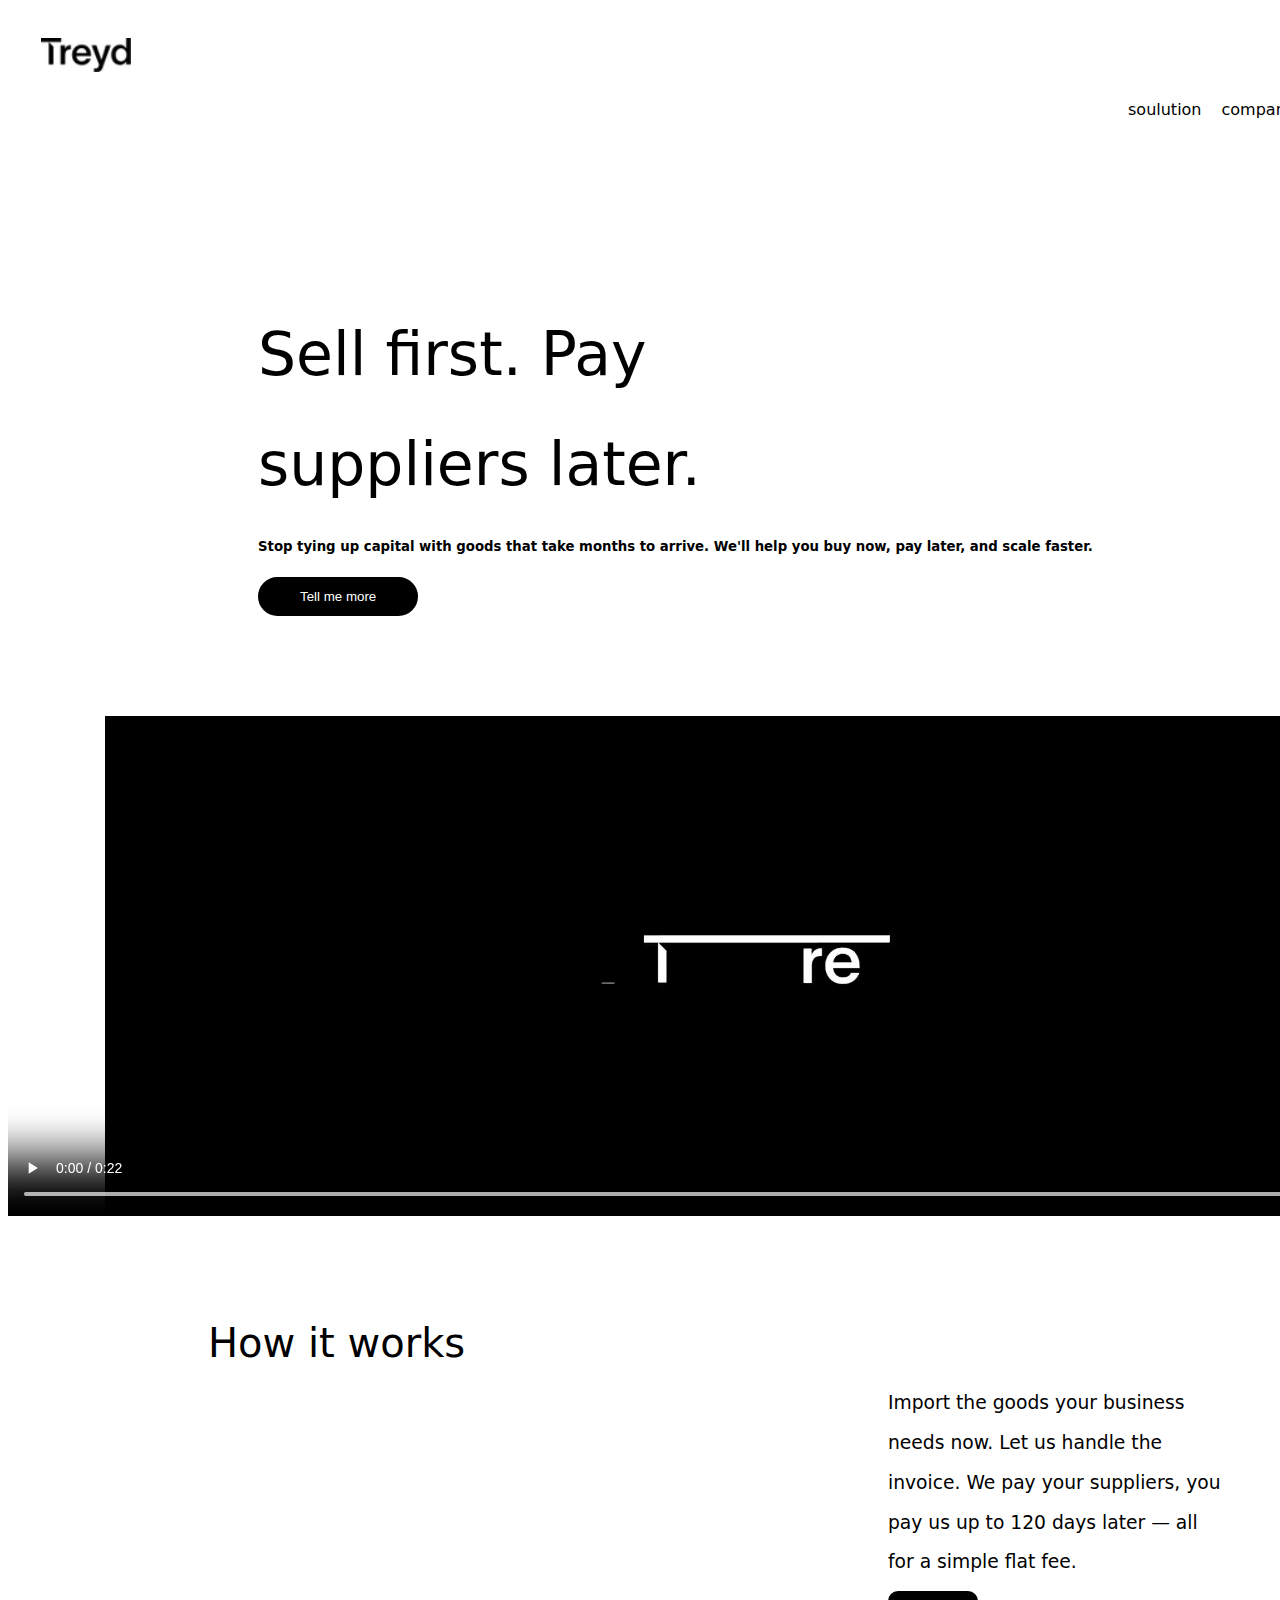
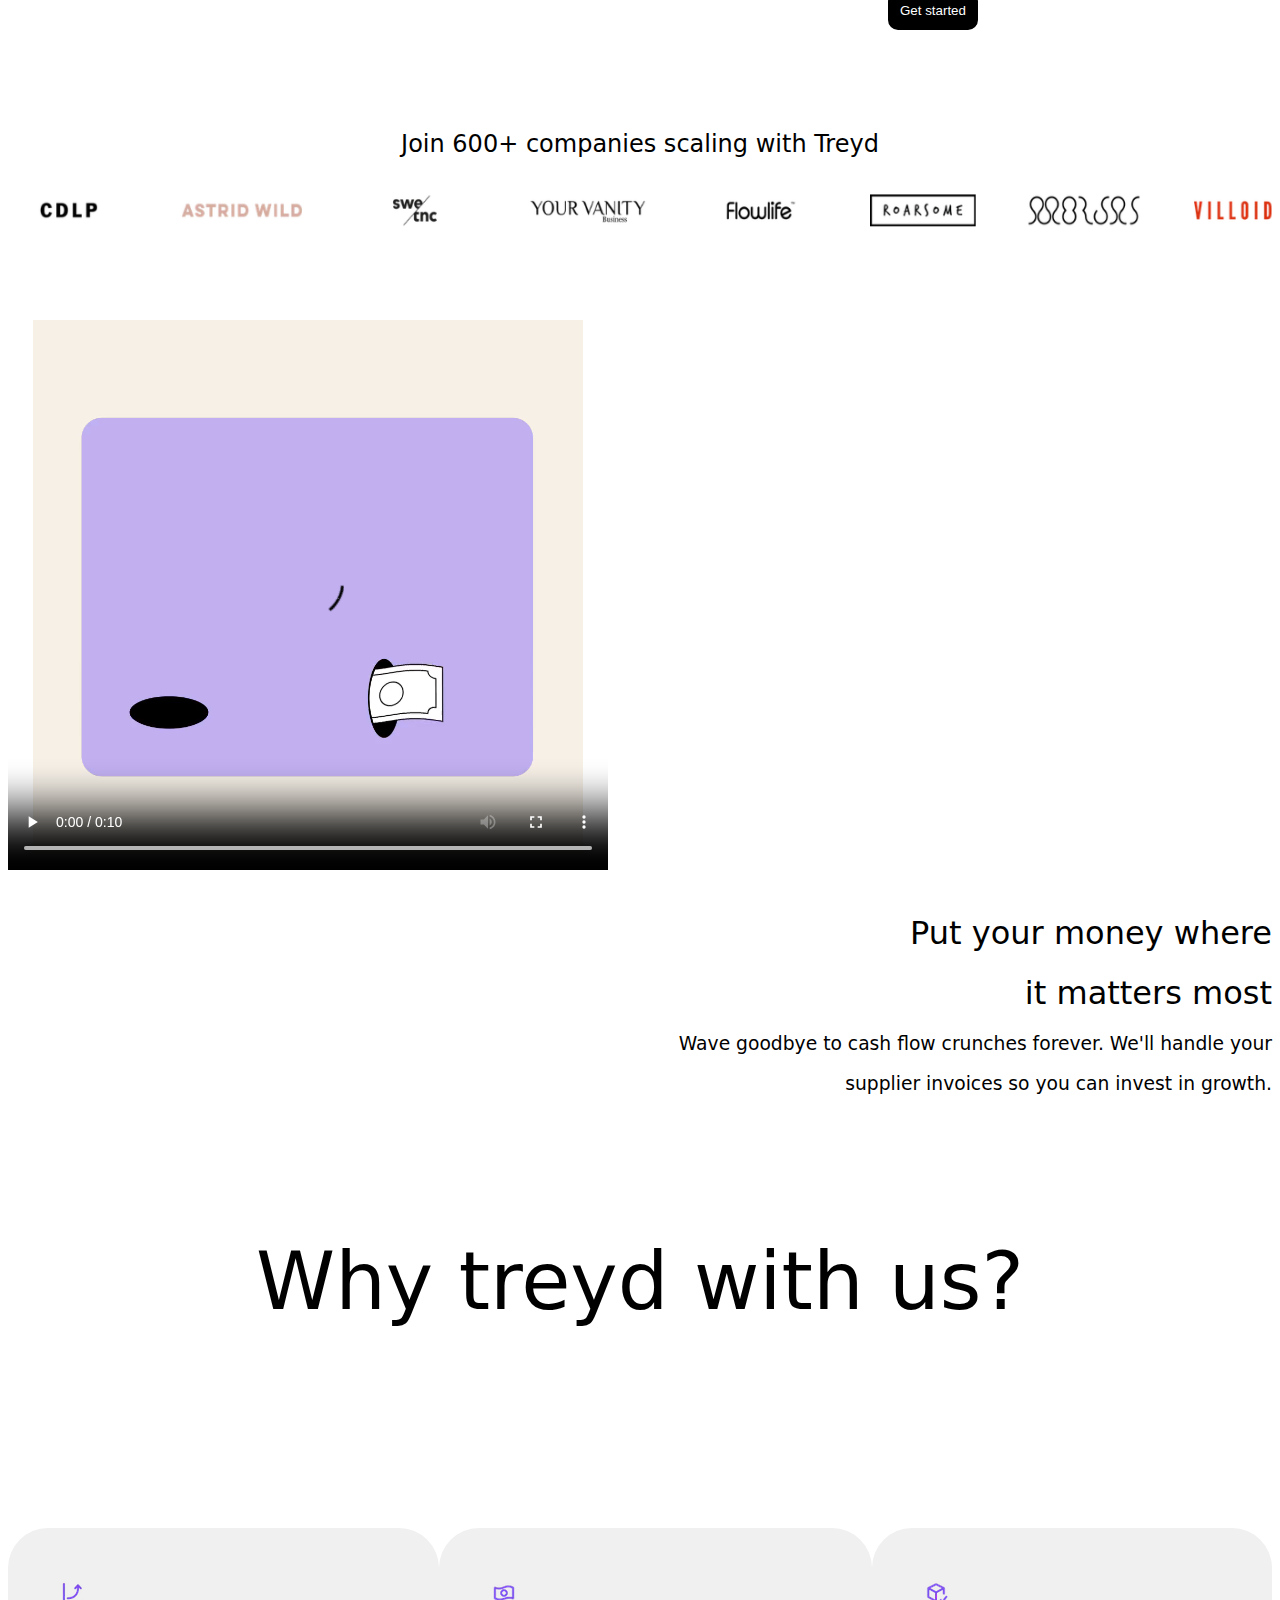
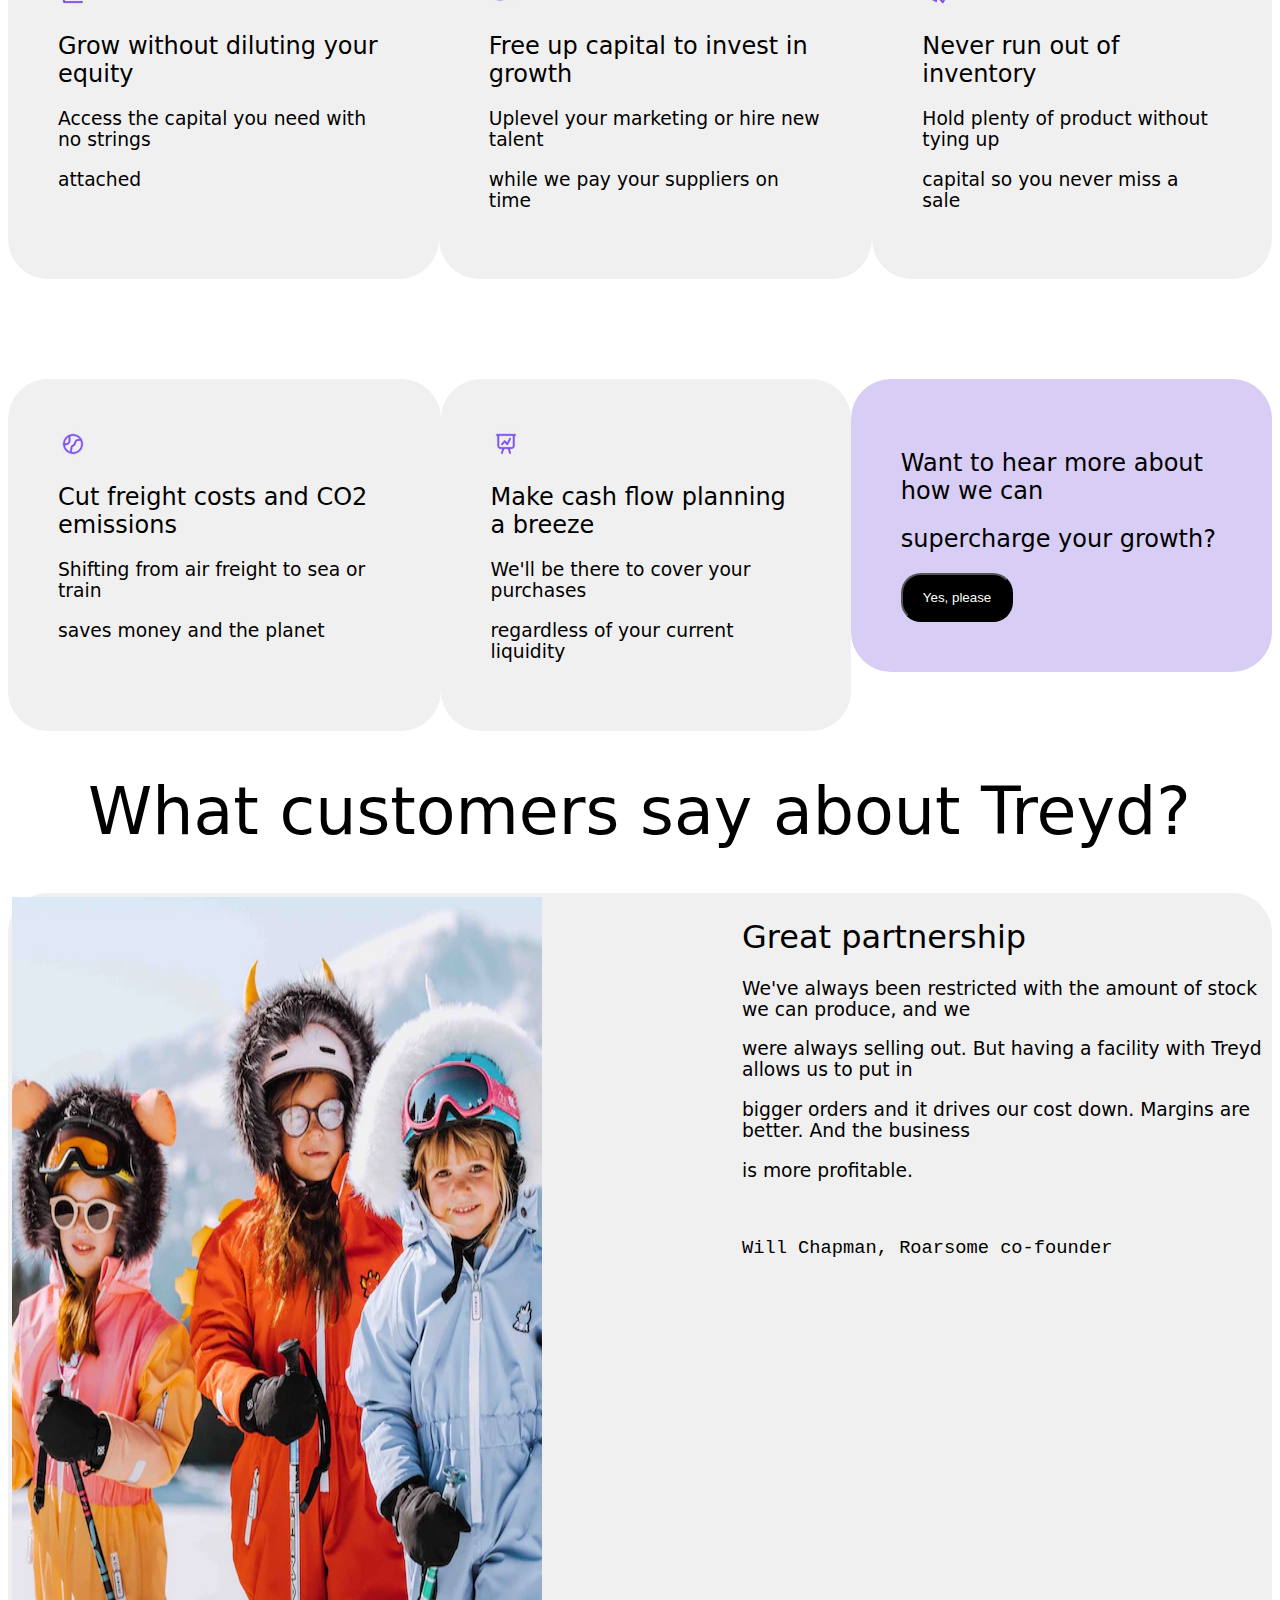
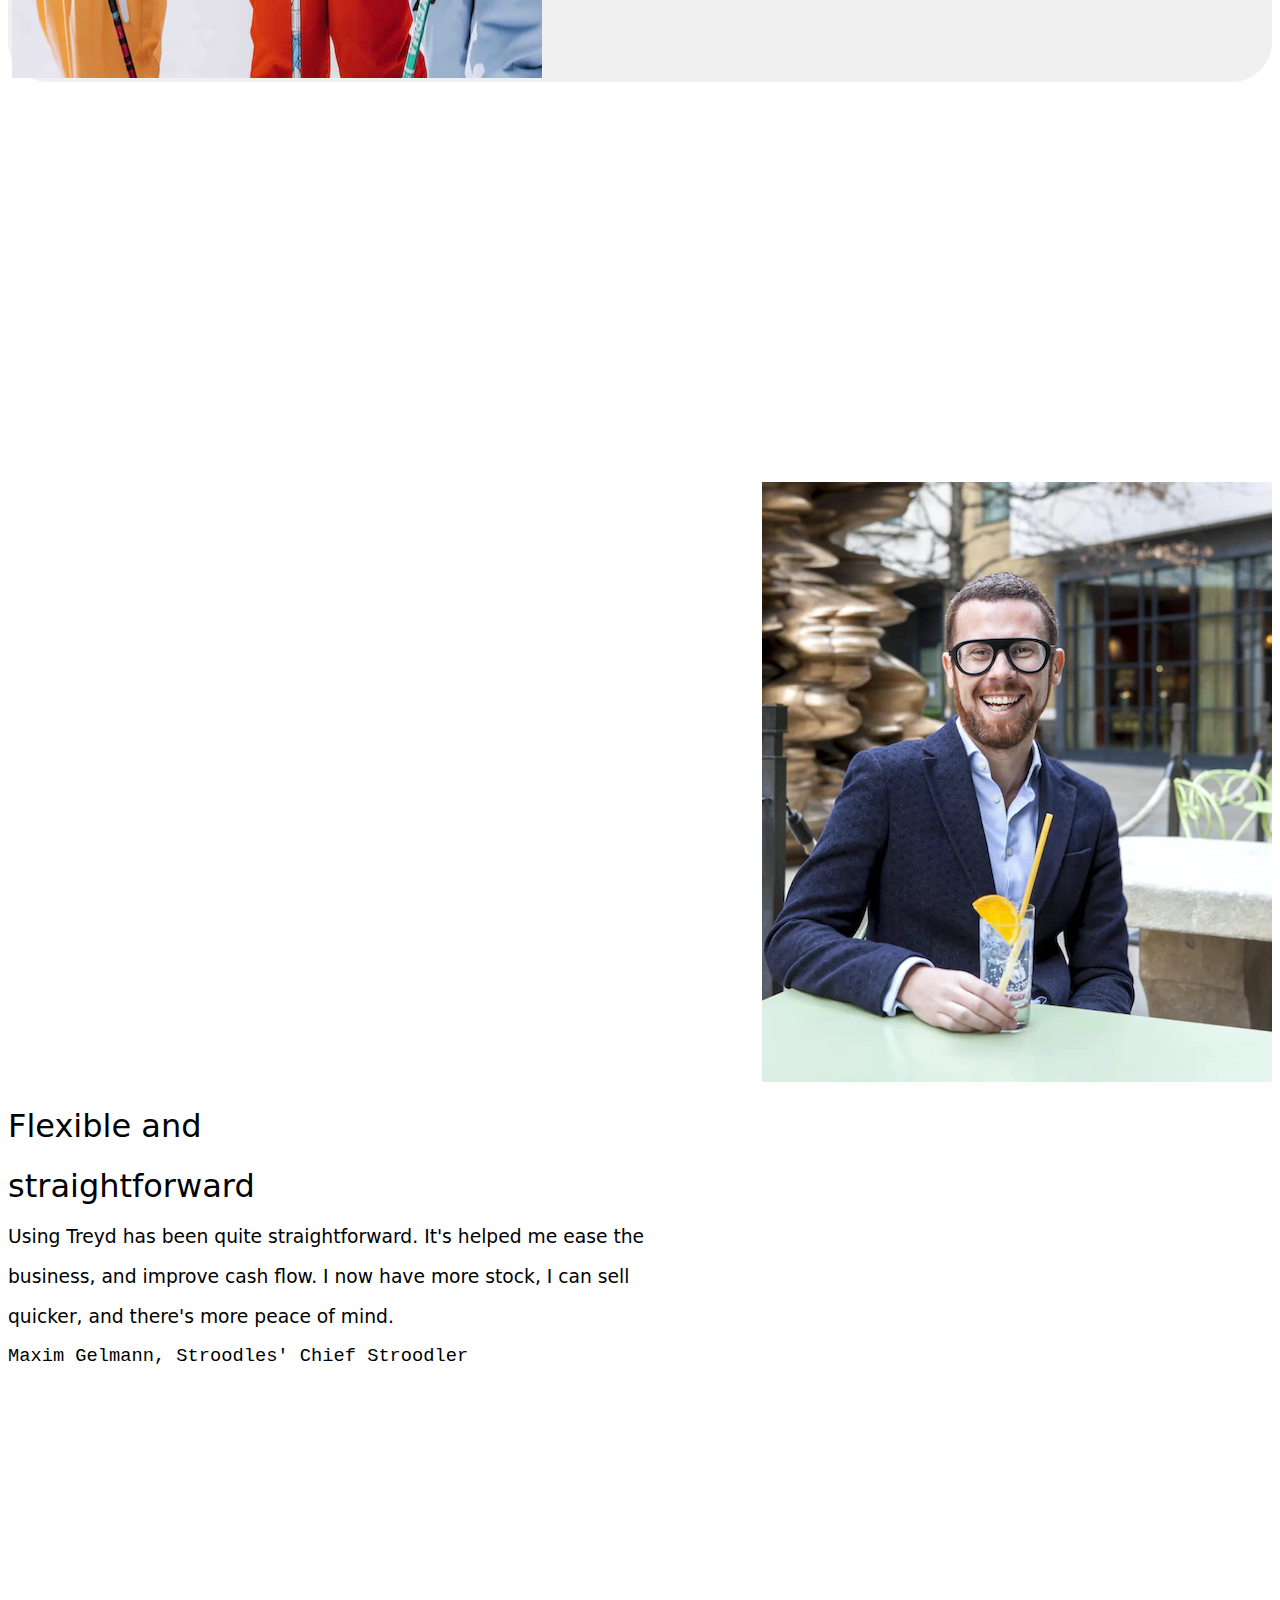
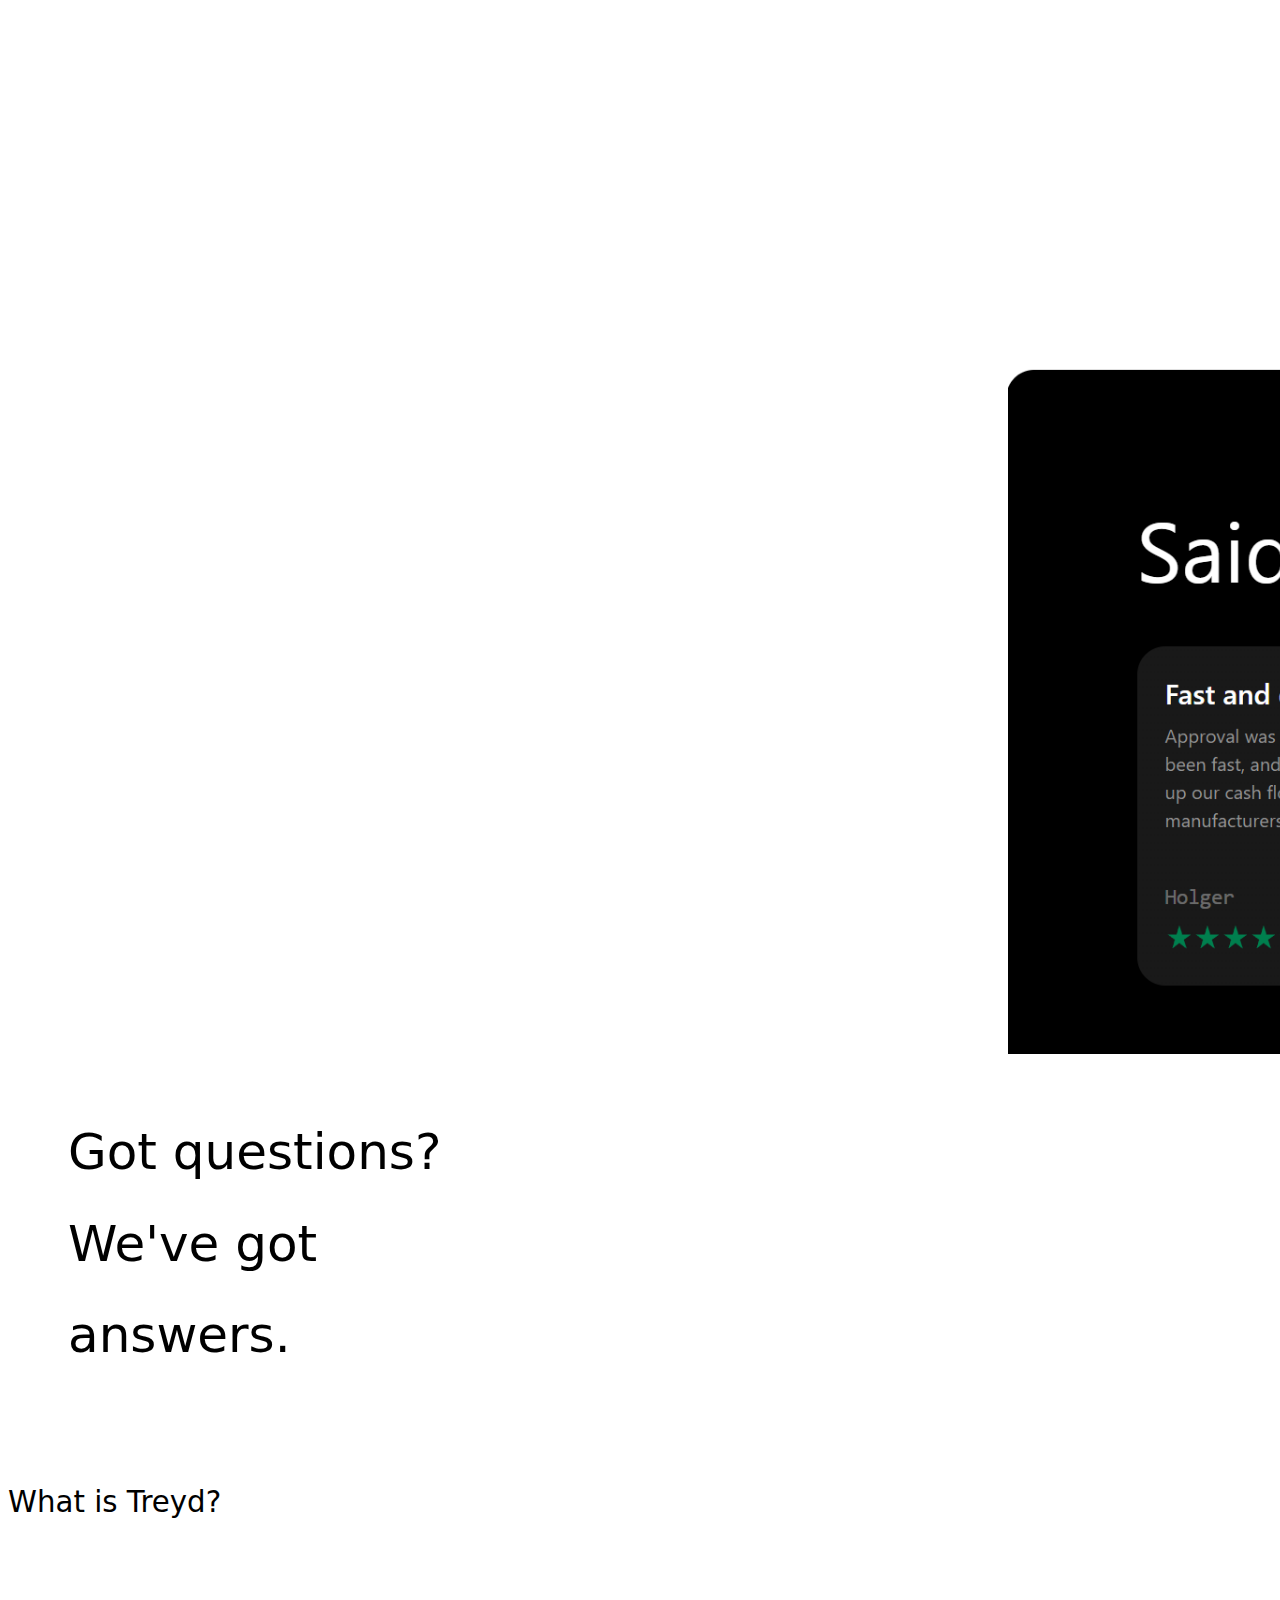
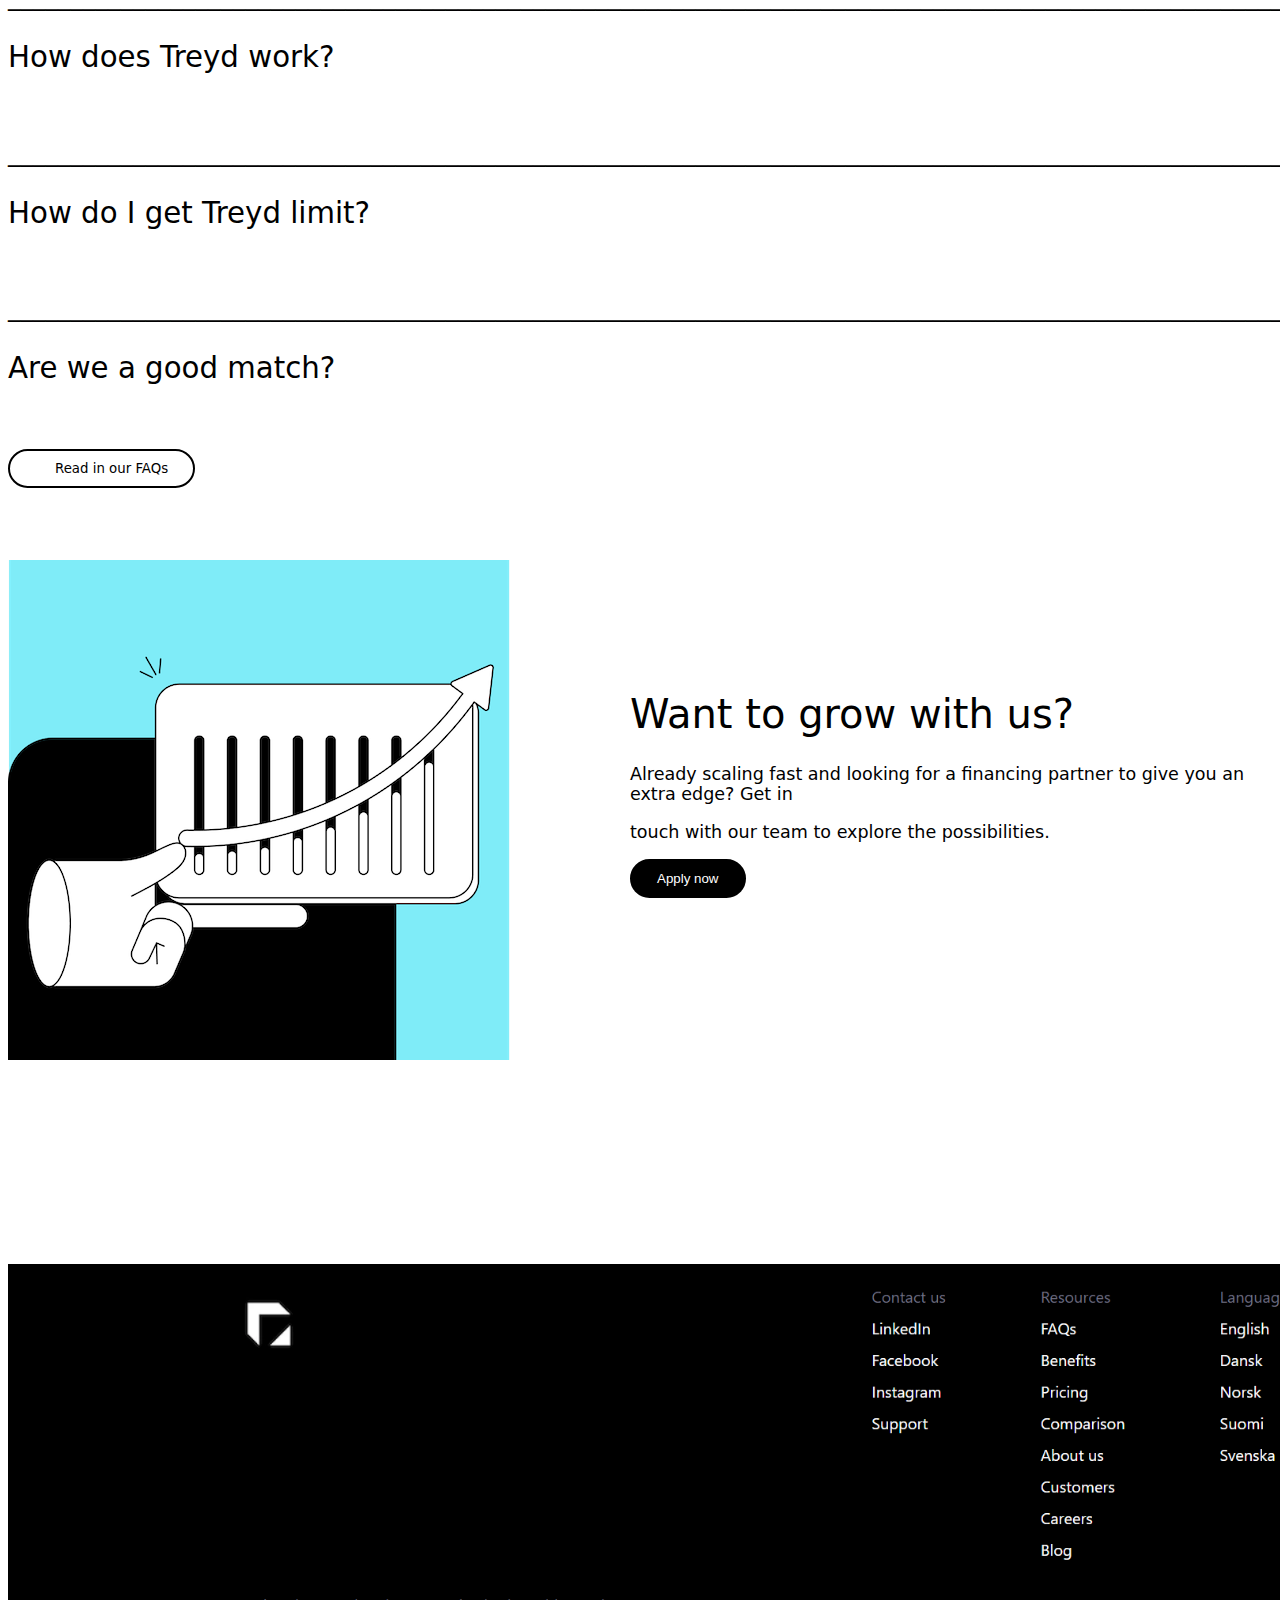
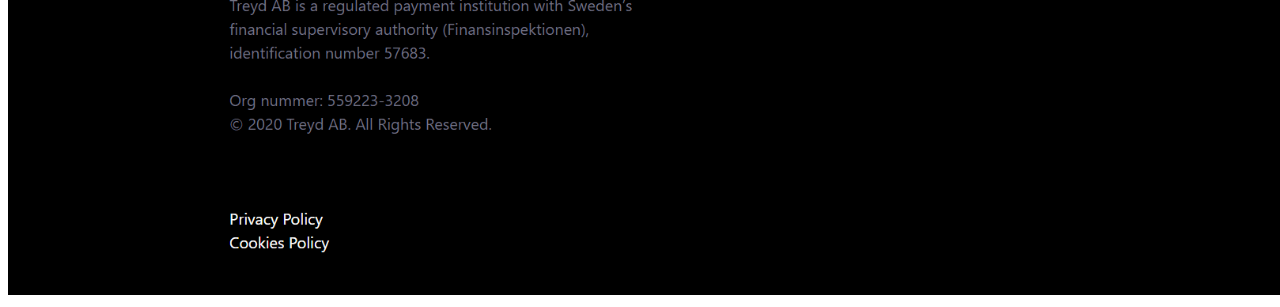
<file: index.html>
<!DOCTYPE html>
<html lang="en">
  <head>
    <meta charset="UTF-8" />
    <meta name="viewport" content="width=device-width, initial-scale=1.0" />
    <title>Document</title>
    <link rel="stylesheet" href="css/style.css" />
  </head>

  <body>
    <div
      style="
        font-family: ui-sans-serif, system-ui, -apple-system, BlinkMacSystemFont,
          Segoe UI, Roboto, Helvetica Neue, Arial, Noto Sans, sans-serif,
          Apple Color Emoji, Segoe UI Emoji, Segoe UI Symbol, Noto Color Emoji;
      "
    >
      <div class="nav-bar">
        <div><img src="img/Screenshot 2023-12-02 093352.png" alt="" /></div>
        <div class="links">
          <a href="">soulution</a>
          <a href="">company</a>
          <a href="">customers</a>
          <a href="">blog</a>
        </div>
      </div>
      <div style="margin-top: 200px" class="heading">
        <div class="main_word_heading">
          <h1>Sell first. Pay</h1>
          <h1>suppliers later.</h1>
        </div>

        <div>
          <h5>
            Stop tying up capital with goods that take months to arrive. We'll
            help you buy now, pay later, and scale faster.
          </h5>
        </div>
        <div><button class="button_heading">Tell me more</button></div>
      </div>
    </div>
    <div class="vid">
      <video width="1400px" height="500px" controls>
        <source src="video/1697028866-howitworks_en.mp4" />
      </video>
    </div>
    <div class="sec_part">
      <div class="main_word_sec_part">
        <h1>How it works</h1>
      </div>

      <div class="content_sec_part">
        <h3>Import the goods your business</h3>
        <h3>needs now. Let us handle the</h3>
        <h3>invoice. We pay your suppliers, you</h3>
        <h3>pay us up to 120 days later — all</h3>
        <h3>for a simple flat fee.</h3>
        <button class="btn1_content_sec_part">Get started</button>
      </div>

      <div class="joined_companies">
        <h2>Join 600+ companies scaling with Treyd</h2>
        <img
          style="width: 1400px"
          src="img/Screenshot 2023-12-02 121908.png"
          alt=""
        />
      </div>
      <br />
      <br />
      <br />
      <br />
      <div class="money">
        <div class="vid2">
          <video width="600px" height="550px" controls>
            <source src="video/1696490784-money-matters.mp4" />
          </video>
        </div>
        <div class="putting_money">
          <h1>Put your money where</h1>
          <h1>it matters most</h1>
          <h3>Wave goodbye to cash flow crunches forever. We'll handle your</h3>
          <h3>supplier invoices so you can invest in growth.</h3>
          <button class="btn3_putting_money">I'd like that</button>
        </div>
      </div>
      <h1 style="text-align: center; font-size: 80px; font-weight: 400">
        Why treyd with us?
      </h1>
      <div class="why_Treyd_with_us">
        <div
          style="
            background-color: rgb(241, 240, 240);
            border-radius: 40px;
            padding: 50px 50px;
          "
          class="first_block_why_treyd_with_us"
        >
          <div>
            <img src="img/1696495743-chart-increase.webp" alt="" />
          </div>

          <div>
            <h2>Grow without diluting your equity</h2>
            <h3>Access the capital you need with no strings</h3>
            <h3>attached</h3>
          </div>
        </div>
        <div
          style="
            background-color: rgb(241, 240, 240);
            border-radius: 40px;
            padding: 50px 50px;
          "
          class="sec_block_why_treyd_with_us>"
        >
          <div>
            <img src="img/1696511648-bank-note.webp" alt="" />
          </div>

          <div>
            <h2>Free up capital to invest in growth</h2>
            <h3>Uplevel your marketing or hire new talent</h3>
            <h3>while we pay your suppliers on time</h3>
          </div>
        </div>

        <div
          style="
            background-color: rgb(241, 240, 240);
            border-radius: 40px;
            padding: 50px 50px;
          "
          class="third_block_why_treyd_with_us"
        >
          <div><img src="img/1696511803-box-check.webp" alt="" /></div>

          <div>
            <h2>Never run out of inventory</h2>
            <h3>Hold plenty of product without tying up</h3>
            <h3>capital so you never miss a sale</h3>
          </div>
        </div>
      </div>

      <div class="part2_why_treyd_with_us">
        <div
          style="
            background-color: rgb(241, 240, 240);
            border-radius: 40px;
            padding: 50px 50px;
          "
          class="first_block_why_treyd_with_us_part2"
        >
          <div><img src="img/1696511819-world.webp" alt="" /></div>

          <div>
            <h2>Cut freight costs and CO2 emissions</h2>
            <h3>Shifting from air freight to sea or train</h3>
            <h3>saves money and the planet</h3>
          </div>
        </div>

        <div
          style="
            background-color: rgb(241, 240, 240);
            border-radius: 40px;
            padding: 50px 50px;
          "
          class="sec_block_why_treyd_with_us_part2"
        >
          <div><img src="img/1696511837-presentation.webp" alt="" /></div>

          <div>
            <h2>Make cash flow planning a breeze</h2>
            <h3>We'll be there to cover your purchases</h3>
            <h3>regardless of your current liquidity</h3>
          </div>
        </div>

        <div>
          <div
            style="
              background-color: rgb(216, 205, 244);
              padding: 50px 50px;
              border-radius: 40px;
            "
            class="third_block_why_treyd_with_us_part2"
          >
            <div>
              <h2>Want to hear more about how we can</h2>
              <h2>supercharge your growth?</h2>
            </div>

            <div>
              <button
                style="
                  background-color: black;
                  color: white;
                  padding: 15px 20px;
                  border-radius: 20px;
                "
              >
                Yes, please
              </button>
            </div>
          </div>
        </div>
      </div>

      <div style="margin-left: 80px">
        <h1 style="font-weight: 400; font-size: 65px">
          What customers say about Treyd?
        </h1>
      </div>

      <div class="part4_customer's_opinion">
        <div
          style="background-color: rgb(241, 240, 240); border-radius: 40px"
          class="opinion1"
        >
          <img src="img/1694075767-roarsome_cropped.webp" alt="" />

          <div class="text_opinion1" style="margin-bottom: 400px">
            <h1>Great partnership</h1>
            <h3>
              We've always been restricted with the amount of stock we can
              produce, and we
            </h3>
            <h3>
              were always selling out. But having a facility with Treyd allows
              us to put in
            </h3>
            <h3>
              bigger orders and it drives our cost down. Margins are better. And
              the business
            </h3>
            <h3>is more profitable.</h3>
            <br />
            <h3 style="font-family: 'Courier New', Courier, monospace">
              Will Chapman, Roarsome co-founder
            </h3>
          </div>
        </div>

        <div style="margin-top: 400px" class="opinion2">
          <div style="text-align: right">
            <img src="img/1690219206-stroodles_maxim.webp" alt="" />
          </div>

          <div style="margin-bottom: 600px">
            <h1>Flexible and</h1>
            <h1>straightforward</h1>
            <h3>
              Using Treyd has been quite straightforward. It's helped me ease
              the
            </h3>
            <h3>
              business, and improve cash flow. I now have more stock, I can sell
            </h3>
            <h3>quicker, and there's more peace of mind.</h3>
            <h3 style="font-family: 'Courier New', Courier, monospace">
              Maxim Gelmann, Stroodles' Chief Stroodler
            </h3>
          </div>
        </div>
      </div>
    </div>

    <div class="ratings">
      <img
        style="width: 1500px; margin-left: 1000px"
        src="img/Screenshot 2023-12-02 201817.png"
        alt=""
      />
    </div>

    <br />
    <br />
    <div class="info">
      <div style="margin-left: 60px" class="main_info">
        <h1>Got questions?</h1>
        <h1>We've got</h1>
        <h1>answers.</h1>
      </div>
      <br />
      <br />
      <div>
        <h3>
          What is Treyd?
          <a style="margin-left: 1300px" href="what_is_Treyd.html">+</a>
        </h3>
        <p>
          ______________________________________________________________________________________________________________________________________
        </p>
        <h3>
          How does Treyd work?
          <a style="margin-left: 1300px" href="How_does_Treyd_work.html">+</a>
        </h3>
        <p>
          ______________________________________________________________________________________________________________________________________
        </p>
        <h3>
          How do I get Treyd limit?
          <a style="margin-left: 1300px" href="How_do_I_get_Treyd_limit.html"
            >+</a
          >
        </h3>
        <p>
          ______________________________________________________________________________________________________________________________________
        </p>
        <h3>
          Are we a good match?
          <a style="margin-left: 1300px" href="Are _we_a_good_match.html">+</a>
        </h3>
        <button class="Meow_FAQs">
          <a href="Meow_FAQs.html">Read in our FAQs</a>
        </button>
      </div>
    </div>
    <br />
    <br />
    <br />
    <br />

    <div class="finsh">
      <div class="final_div">
        <img src="img/1696585697-growth-blue.png" alt="" />
      </div>

      <div style="margin-top: 105px" class="final_word">
        <h1>Want to grow with us?</h1>
        <div class="final_word2">
          <h3>
            Already scaling fast and looking for a financing partner to give you
            an extra edge? Get in
          </h3>
          <h3>touch with our team to explore the possibilities.</h3>
        </div>
        <button class="btn_final_div">Apply now</button>
      </div>
    </div>

    <div style="text-align: center; margin-top: 200px" class="final">
      <img style="width: 1500px" src="img/final.png" alt="" />
    </div>
  </body>
</html>
</file>
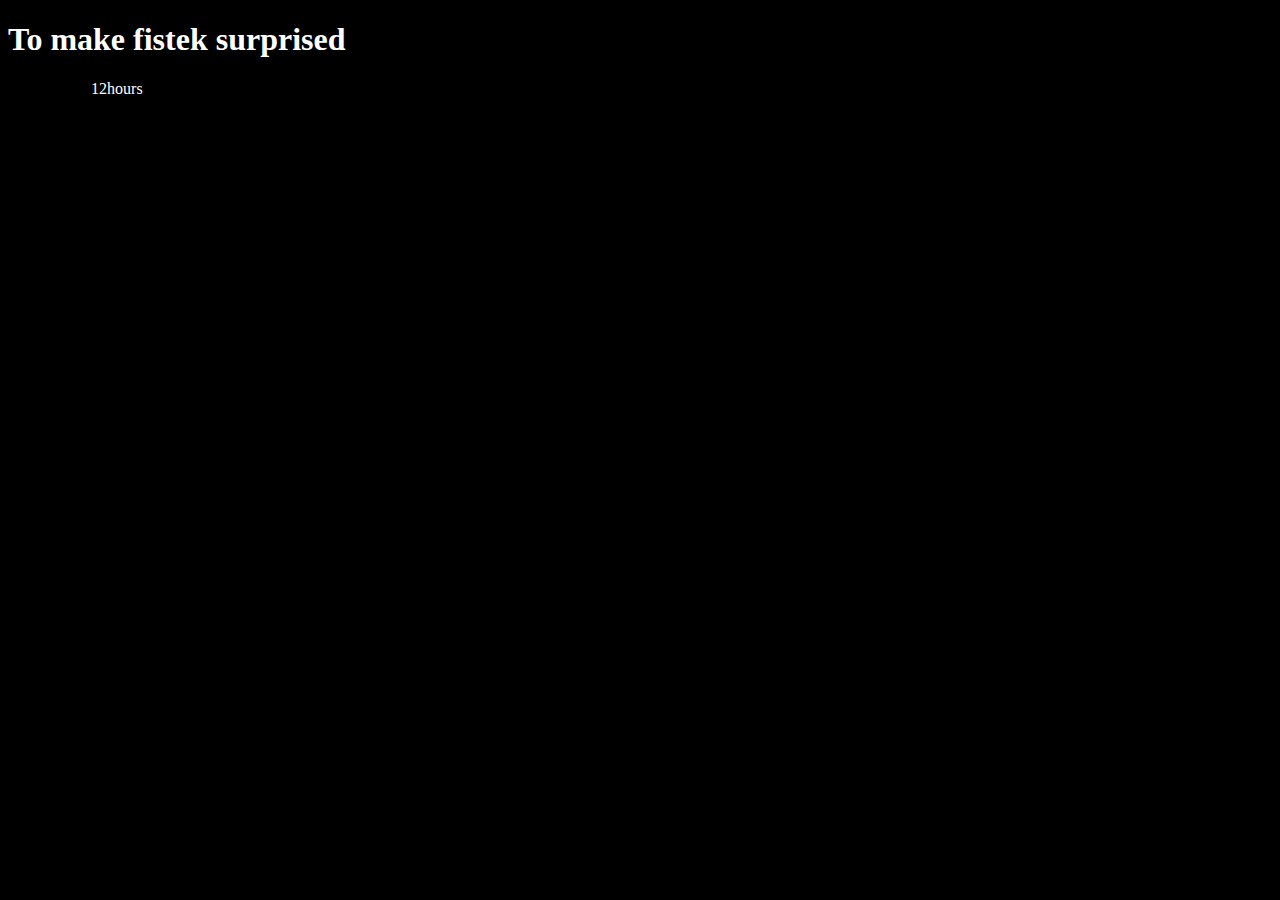
<file: Are _we_a_good_match.html>
<!DOCTYPE html>
<html lang="en">
<head>
    <meta charset="UTF-8">
    <meta name="viewport" content="width=device-width, initial-scale=1.0">
    <title>Document</title>
</head>
<body style="background-color: black;">
    <div>
<div><h1 style="color: white;">To make fistek surprised</h1></div>
<div style="font-weight: 400;">
<p>i worked for <span style="color: white;">12hours</span>to make this website I will be a very good programer</p>
<p>I changed the wrong that I maked I got 4/10 in programmer test but I learnet from my mistakes and I understood the things that I was bad on it</p>
<p>Now MR.Mohey sees me a genuis!!!!!!!!!!!!!!!!!!!!!!!</p>
</div>



    </div>



</body>
</html>
</file>
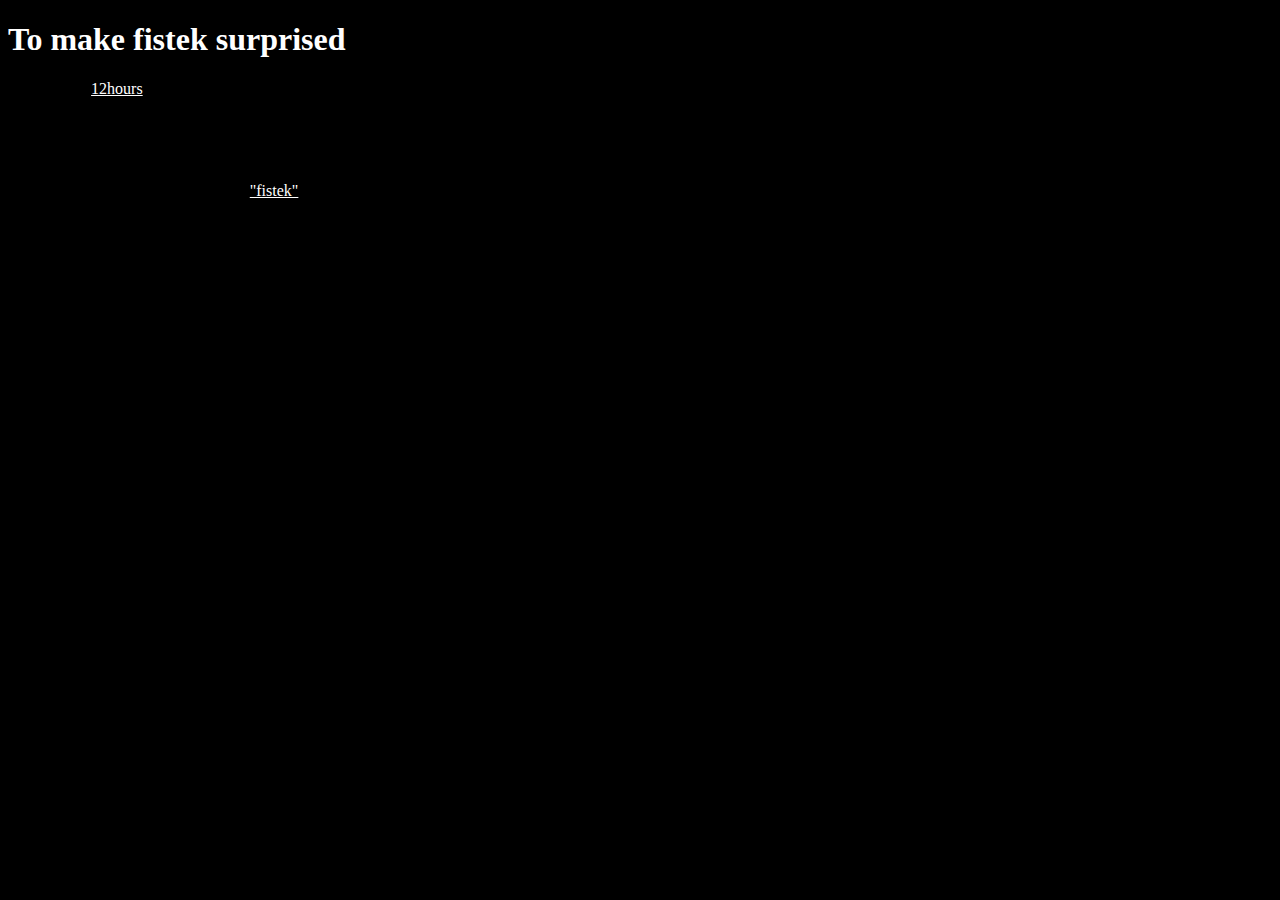
<file: How_do_I_get_Treyd_limit.html>
<!DOCTYPE html>
<html lang="en">
<head>
    <meta charset="UTF-8">
    <meta name="viewport" content="width=device-width, initial-scale=1.0">
    <title>Document</title>
</head>
<body style="background-color: black;">
    <div>
<div><h1 style="color: white;">To make fistek surprised</h1></div>
<div style="font-weight: 400;">
<p>i worked for <span style="color: white;text-decoration: underline;">12hours</span>to make this website I will be a very good programer</p>
<p>I changed the wrong that I maked I got 4/10 in programmer test but I learnet from my mistakes and I understood the things that I was bad on it</p>
<p>Now MR.Mohey sees me a genuis!!!!!!!!!!!!!!!!!!!!!!! </p><p>and this is my message for you khalo <span style="color: white;text-decoration: underline;">"fistek"</span></p>
</div>



    </div>



</body>
</html>
</file>
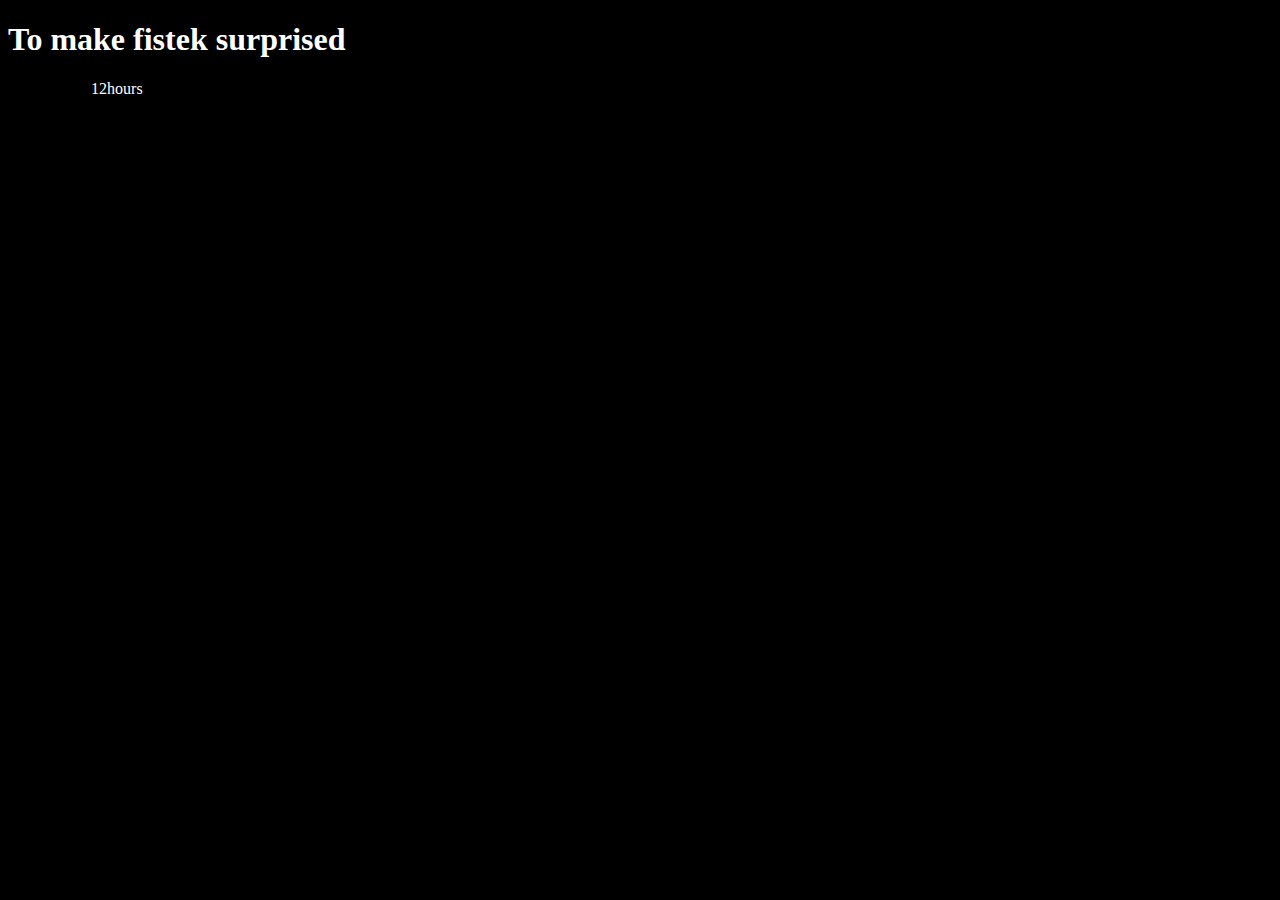
<file: How_does_Treyd_work.html>
<!DOCTYPE html>
<html lang="en">
<head>
    <meta charset="UTF-8">
    <meta name="viewport" content="width=device-width, initial-scale=1.0">
    <title>Document</title>
</head>
<body style="background-color: black;">
    <div>
<div><h1 style="color: white;">To make fistek surprised</h1></div>
<div style="font-weight: 400;">
<p>i worked for <span style="color: white;">12hours</span>to make this website I will be a very good programer</p>
<p>I changed the wrong that I maked I got 4/10 in programmer test but I learnet from my mistakes and I understood the things that I was bad on it</p>
<p>Now MR.Mohey sees me a genuis!!!!!!!!!!!!!!!!!!!!!!! </p>
</div>



    </div>



</body>
</html>
</file>
<file: css/style.css>
a{
    text-decoration: none;
    color: black;
    font-weight: lighter;
    font-family: ui-sans-serif, system-ui, -apple-system, BlinkMacSystemFont, "Segoe UI, Roboto, Helvetica Neue, Arial, Noto Sans, sans-serif, Apple Color Emoji, Segoe UI Emoji, Segoe UI Symbol, Noto Color Emoji";
    margin-left: 20px
}
.links{
    display: flex;
    margin-left: 1100px;

    
}
.heading{
    margin-left: 250px;
    
    

font-family: ui-sans-serif, system-ui, -apple-system, BlinkMacSystemFont, "Segoe UI, Roboto, Helvetica Neue, Arial, Noto Sans, sans-serif, Apple Color Emoji, Segoe UI Emoji, Segoe UI Symbol, Noto Color Emoji"    
}
.main_word_heading{
    font-size: 30px;
    font-weight: lighter;

}
.button_heading{
background-color: black;
color: white;
border: 2px solid black;
border-radius: 20px;
padding: 10px 40px;
}
.btn1_nav-bar{
    background-color: black;
    color: white;
    border: 2px solid black;
    border-radius: 20px;
    padding: 10px 10px;
    margin-left: 20px;
    
}
.vid{
    margin-top: 100px;
    text-align: center;
}
.sec_part{
    font-family: ui-sans-serif, system-ui, -apple-system, BlinkMacSystemFont, "Segoe UI, Roboto, Helvetica Neue, Arial, Noto Sans, sans-serif, Apple Color Emoji, Segoe UI Emoji, Segoe UI Symbol, Noto Color Emoji"        
}
.main_word_sec_part{
    font-size: 20px;
    font-weight: lighter;
    text-align: left;
    margin-left: 200px;
    margin-top: 100px;
    
}
.content_sec_part{
    margin-left: 880px;

    
    
}
.btn1_content_sec_part{
    background-color: black;
    color: white;
    border: 2px solid black;
    border-radius: 10px;
    padding: 10px 10px;
    margin-right: 80px;
    
}
.joined_companies{
    text-align: center;
    margin-top: 100px;

}
.vid2{
margin-top: 100px;    
display: inline;

}
.h3{
    color: rgb(181,180,181);
}
.putting_money{
 text-align: right; 
 margin-left: 1100px;
 margin-bottom: 800px;
 display: inline;
}
.btn3_putting_money{
    background-color: black;
    color: white;
    border: 2px solid black;
    border-radius: 15px;
    padding: 10px 10px; 
    margin-left: 1410px; 
    
}
h3{font-weight: 400;}
h2{font-weight: 400;}
h1{font-weight: 400;}
.why_Treyd_with_us{
display: flex;
justify-content: space-around;
margin-top: 200px;
}
.part2_why_treyd_with_us{
    display: flex;
    justify-content: space-around; 
    margin-top: 100px; 
}
.opinion1{
    background-color: rgb(241,240,240);
    border-radius: 40px;
    border: 4px solid rgb(241,240,240);
    display: flex;
}



.text_opinion1{
    margin-left: 200px;

}











.ratings{
    display: flex;
    justify-content: space-around; 
    
}
.ratings{
    margin-right: 1000px;
    font-weight: 400;
    font-family: ui-sans-serif, system-ui, -apple-system, BlinkMacSystemFont, "Segoe UI, Roboto, Helvetica Neue, Arial, Noto Sans, sans-serif, Apple Color Emoji, Segoe UI Emoji, Segoe UI Symbol, Noto Color Emoji";
}
.info{
    font-family: ui-sans-serif, system-ui, -apple-system, BlinkMacSystemFont, "Segoe UI, Roboto, Helvetica Neue, Arial, Noto Sans, sans-serif, Apple Color Emoji, Segoe UI Emoji, Segoe UI Symbol, Noto Color Emoji";
    font-weight: 400;
    font-size: 25px;

}
.main_info{
margin-left: 800px;

}
.Meow_FAQs{
    padding: 10px 25px;
    background-color: white;
    border: 2px solid black;
    color: black;
    border-radius: 20px;
}
.finsh{
   display: flex; 
   
   font-family: ui-sans-serif, system-ui, -apple-system, BlinkMacSystemFont, "Segoe UI, Roboto, Helvetica Neue, Arial, Noto Sans, sans-serif, Apple Color Emoji, Segoe UI Emoji, Segoe UI Symbol, Noto Color Emoji";
}
.final_word{
    margin-left: 120px;
    font-size: 20px;
}
.final_word2{
    font-size: 15px;
}
.btn_final_div{
    padding: 10px 25px;
    background-color: black;
    border: 2px solid black;
    border-radius: 20px;
    color: white;
}
</file>
